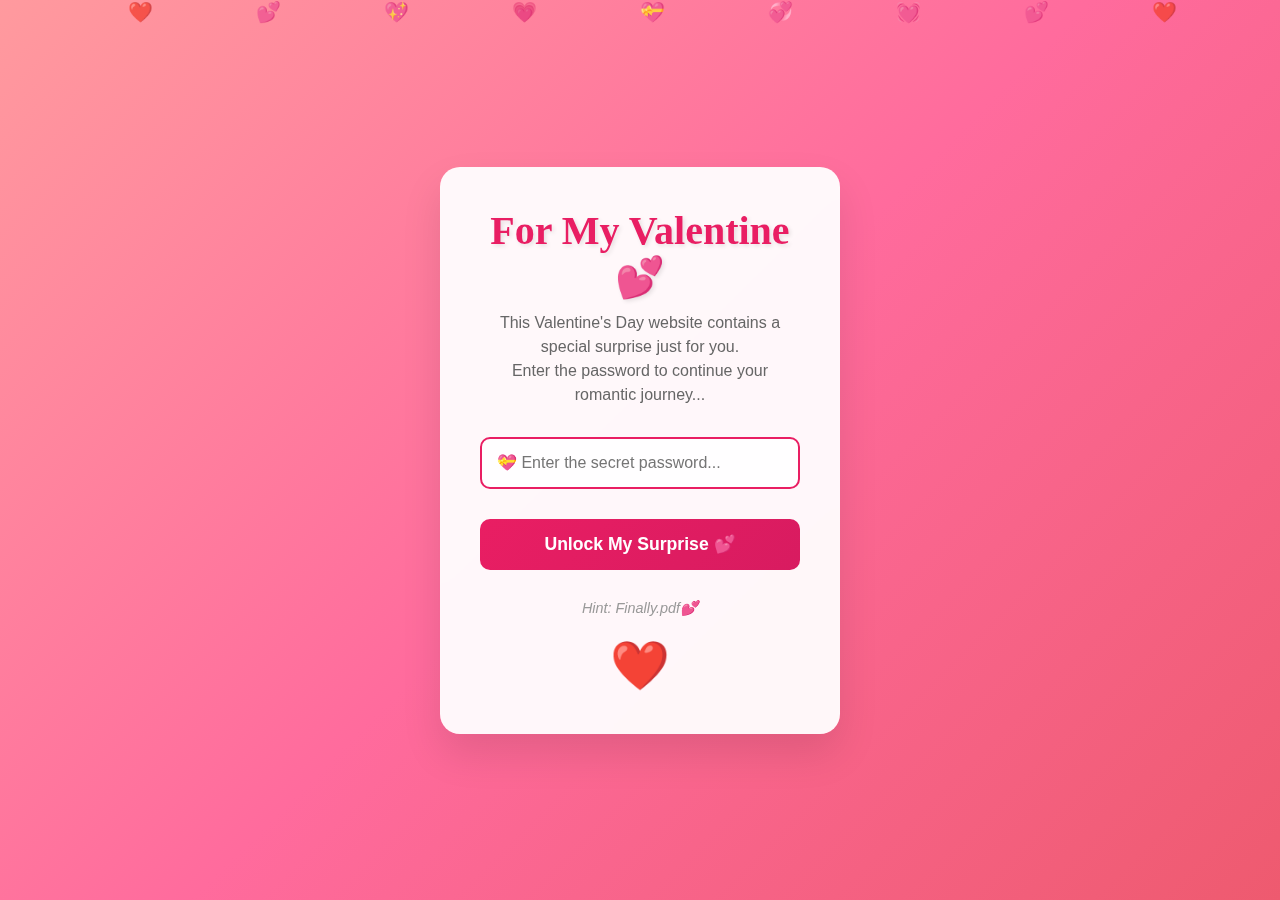
<file: index.html>
<!DOCTYPE html>
<html lang="en">
<head>
    <meta charset="UTF-8">
    <meta name="viewport" content="width=device-width, initial-scale=1.0">
    <title>Happy Valentine's Day, Sreenidhyee!</title>
    <link rel="stylesheet" href="style.css">
    <link href="https://fonts.googleapis.com/css2?family=Dancing+Script:wght@400;700&family=Poppins:wght@300;400;600&display=swap" rel="stylesheet">
    <script>
        // Redirect to login page immediately
        window.location.href = 'login.html';
    </script>
</head>
<body>
    <div class="redirect-message">
        <h1> Redirecting to Valentine's Login... </h1>
        <p>If not redirected, <a href="login.html">click here</a></p>
                        </p>
                        <p class="letter-text">
                            You are the most amazing person I've ever met - kind, beautiful, 
                            intelligent, and full of life. Every day with you is a gift, 
                            and I'm grateful for every moment we share together.
                        </p>
                        <p class="letter-text">
                            So what do you say? Will you make my Valentine's dreams come true?
                        </p>
                        <p class="signature">
                            With all my love ❤️
                        </p>
                    </div>
                </div>
            </section>
            
            <section class="interactive-section">
                <div class="reasons-container">
                    <h3>Why I Love You</h3>
                    <div class="reasons-list" id="reasonsList">
                        <div class="reason-item">Your beautiful smile</div>
                    </div>
                    <button class="add-reason-btn" id="addReasonBtn">Add another reason</button>
                </div>
                
                <div class="music-section">
                    <h3>Our Song(s)</h3>
                    <div class="music-player">
                        <button class="play-btn" id="playBtn">▶️ Play</button>
                        <div class="song-info">
                            <p class="song-title">Perfect - Ed Sheeran</p>
                            <p class="song-artist">The song that makes me think of you</p>
                        </div>
                        <div class="song-controls">
                            <button class="next-btn" id="nextBtn">⏭️ Next</button>
                            <button class="prev-btn" id="prevBtn">⏮️ Prev</button>
                        </div>
                        <audio id="songAudio" preload="auto">
                            <source src="assets/music/Hey KAALYANI.mp3" type="audio/mpeg">
                            <source src="assets/music/Hey KAALYANI.m4a" type="audio/mp4">
                            <source src="assets/music/Hey KAALYANI.ogg" type="audio/ogg">
                            <source src="https://www.soundhelix.com/examples/mp3/SoundHelix-Song-1.mp3" type="audio/mpeg">
                            Your browser does not support the audio element.
                        </audio>
                    </div>
                    <div class="playlist" id="playlist">
                        <div class="playlist-item active" data-song="0">
                            <span class="song-number">1</span>
                            <div class="song-details">
                                <p class="playlist-title">🎵 Surprise Song 1</p>
                                <p class="playlist-artist">Click to reveal</p>
                            </div>
                        </div>
                        <div class="playlist-item" data-song="1">
                            <span class="song-number">2</span>
                            <div class="song-details">
                                <p class="playlist-title">🎵 Surprise Song 2</p>
                                <p class="playlist-artist">Click to reveal</p>
                            </div>
                        </div>
                        <div class="playlist-item" data-song="2">
                            <span class="song-number">3</span>
                            <div class="song-details">
                                <p class="playlist-title">🎵 Surprise Song 3</p>
                                <p class="playlist-artist">Click to reveal</p>
                            </div>
                        </div>
                        <div class="playlist-item" data-song="3">
                            <span class="song-number">4</span>
                            <div class="song-details">
                                <p class="playlist-title">🎵 Surprise Song 4</p>
                                <p class="playlist-artist">Click to reveal</p>
                            </div>
                        </div>
                        <div class="playlist-item" data-song="4">
                            <span class="song-number">5</span>
                            <div class="song-details">
                                <p class="playlist-title">🎵 Surprise Song 5</p>
                                <p class="playlist-artist">Click to reveal</p>
                            </div>
                        </div>
                    </div>
                </div>
            </section>
            
            <section class="photo-section">
                <h3>Our Memories</h3>
                <div class="photo-gallery">
                    <div class="photo-container" id="photo1">
                        <img id="uploadedPhoto1" class="uploaded-photo" src="assets/photos/IMG_5080.jpeg" onerror="this.style.display='none'; document.querySelector('#photo1 .photo-placeholder').style.display='flex';" onclick="document.getElementById('fileInput1').click()">
                        <div class="photo-placeholder" onclick="document.getElementById('fileInput1').click()">
                            <span>📸</span>
                            <p>Our first date</p>
                            <small>Click to change photo</small>
                        </div>
                        <input type="file" id="fileInput1" accept="image/*" style="display: none;" onchange="handlePhotoUpload(event, 'uploadedPhoto1', 'photo1')">
                    </div>
                    <div class="photo-container" id="photo2">
                        <img id="uploadedPhoto2" class="uploaded-photo" src="assets/photos/IMG_5081.jpeg" onerror="this.style.display='none'; document.querySelector('#photo2 .photo-placeholder').style.display='flex';" onclick="document.getElementById('fileInput2').click()">
                        <div class="photo-placeholder" onclick="document.getElementById('fileInput2').click()">
                            <span>🎉</span>
                            <p>Special moments</p>
                            <small>Click to change photo</small>
                        </div>
                        <input type="file" id="fileInput2" accept="image/*" style="display: none;" onchange="handlePhotoUpload(event, 'uploadedPhoto2', 'photo2')">
                    </div>
                    <div class="photo-container" id="photo3">
                        <img id="uploadedPhoto3" class="uploaded-photo" src="assets/photos/IMG_5082.jpeg" onerror="this.style.display='none'; document.querySelector('#photo3 .photo-placeholder').style.display='flex';" onclick="document.getElementById('fileInput3').click()">
                        <div class="photo-placeholder" onclick="document.getElementById('fileInput3').click()">
                            <span>💑</span>
                            <p>Together forever</p>
                            <small>Click to change photo</small>
                        </div>
                        <input type="file" id="fileInput3" accept="image/*" style="display: none;" onchange="handlePhotoUpload(event, 'uploadedPhoto3', 'photo3')">
                    </div>
                </div>
            </section>
            
            <footer class="card-footer">
                <div class="final-message">
                    <p>Will you be my Valentine? 💕</p>
                    <p>I can't wait to celebrate with you!</p>
                </div>
                <div class="valentine-buttons">
                    <button class="valentine-btn yes-btn" id="yesBtn">Yes</button>
                    <button class="valentine-btn no-btn" id="noBtn">No</button>
                </div>
                <div class="heart-beat">❤️</div>
            </footer>
            
            <!-- Quiz Modal -->
            <div class="quiz-modal" id="quizModal">
                <div class="quiz-content">
                    <h3>🎉 Amazing Choice! 🎉</h3>
                    <p>Before we celebrate, answer this quick question:</p>
                    <div class="quiz-question">
                        <p>What's our most special memory together?</p>
                        <div class="quiz-options">
                            <button class="quiz-option" data-answer="first">Our first date</button>
                            <button class="quiz-option" data-answer="laughter">When you laughed at my jokes</button>
                            <button class="quiz-option" data-answer="moment">That perfect sunset moment</button>
                            <button class="quiz-option" data-answer="all">Every moment with you</button>
                        </div>
                    </div>
                    <button class="quiz-close" id="quizClose">Continue 💕</button>
                </div>
            </div>
        </main>
        
        <div class="background-hearts"></div>
    </div>
    
    <script src="script.js"></script>
</body>
</html>
</file>
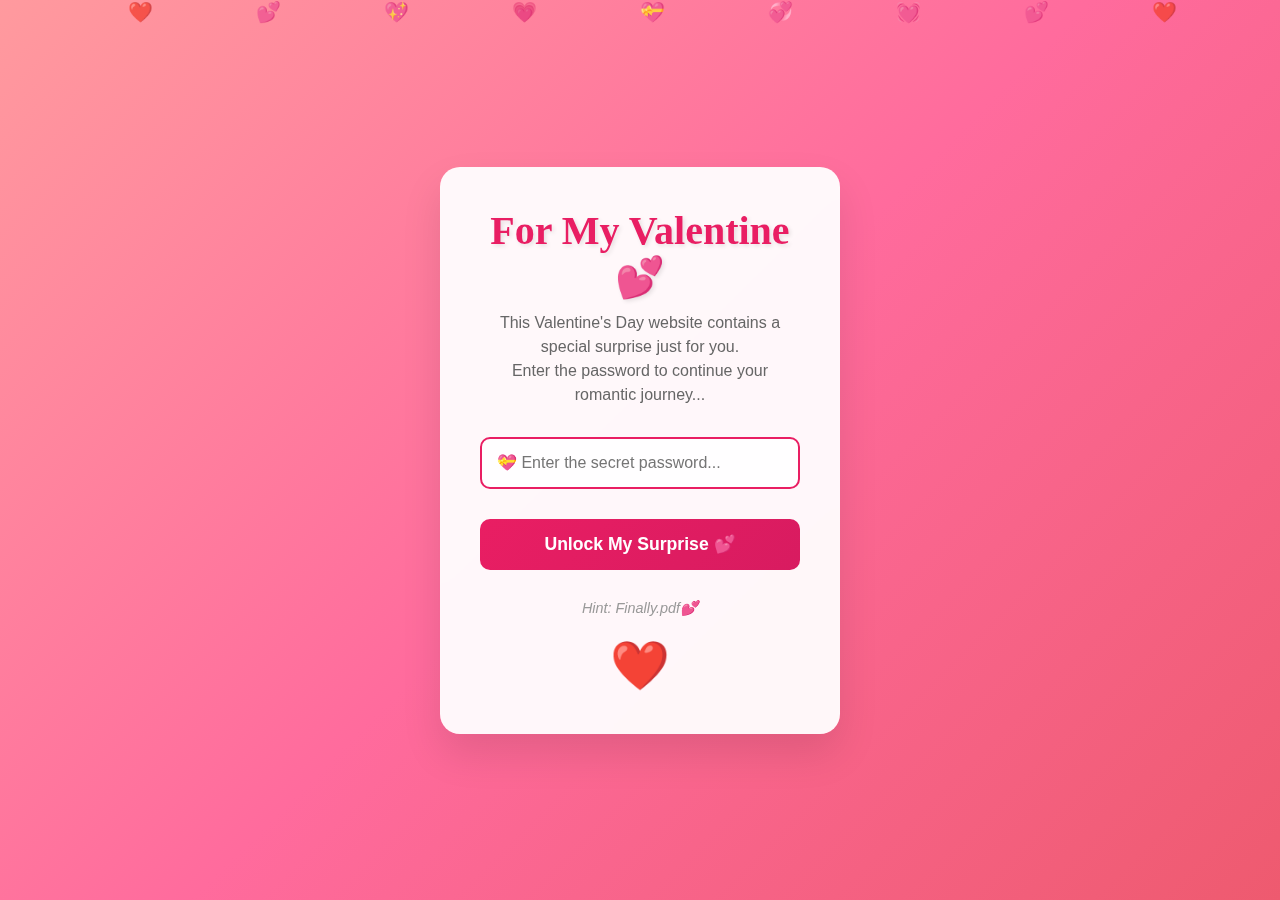
<file: login.html>
<!DOCTYPE html>
<html lang="en">
<head>
    <meta charset="UTF-8">
    <meta name="viewport" content="width=device-width, initial-scale=1.0">
    <title>For My Valentine 💕</title>
    <style>
        * {
            margin: 0;
            padding: 0;
            box-sizing: border-box;
        }

        body {
            font-family: 'Poppins', sans-serif;
            background: linear-gradient(135deg, #ff9a9e 0%, #ff6b9d 50%, #ee5a6f 100%);
            min-height: 100vh;
            display: flex;
            align-items: center;
            justify-content: center;
            overflow: hidden;
        }

        .floating-hearts {
            position: fixed;
            top: 0;
            left: 0;
            width: 100%;
            height: 100%;
            pointer-events: none;
            z-index: 1;
        }

        .heart {
            position: absolute;
            font-size: 20px;
            color: rgba(255, 255, 255, 0.8);
            animation: float 6s ease-in-out infinite;
        }

        .heart:nth-child(1) { left: 10%; animation-delay: 0s; }
        .heart:nth-child(2) { left: 20%; animation-delay: 1s; }
        .heart:nth-child(3) { left: 30%; animation-delay: 2s; }
        .heart:nth-child(4) { left: 40%; animation-delay: 3s; }
        .heart:nth-child(5) { left: 50%; animation-delay: 4s; }
        .heart:nth-child(6) { left: 60%; animation-delay: 5s; }
        .heart:nth-child(7) { left: 70%; animation-delay: 6s; }
        .heart:nth-child(8) { left: 80%; animation-delay: 7s; }
        .heart:nth-child(9) { left: 90%; animation-delay: 8s; }

        @keyframes float {
            0%, 100% {
                transform: translateY(100vh) rotate(0deg);
                opacity: 0;
            }
            10% {
                opacity: 0.8;
            }
            90% {
                opacity: 0.8;
            }
        }

        .login-container {
            background: rgba(255, 255, 255, 0.95);
            padding: 40px;
            border-radius: 20px;
            box-shadow: 0 20px 40px rgba(0, 0, 0, 0.1);
            text-align: center;
            z-index: 10;
            max-width: 400px;
            width: 90%;
            backdrop-filter: blur(10px);
        }

        .login-title {
            font-family: 'Dancing Script', cursive;
            font-size: 2.5rem;
            color: #e91e63;
            margin-bottom: 10px;
            text-shadow: 2px 2px 4px rgba(0, 0, 0, 0.1);
        }

        .login-subtitle {
            color: #666;
            font-size: 1rem;
            margin-bottom: 30px;
            line-height: 1.5;
        }

        .password-form {
            margin-bottom: 30px;
        }

        .password-input {
            width: 100%;
            padding: 15px;
            border: 2px solid #e91e63;
            border-radius: 10px;
            font-size: 1rem;
            background: rgba(255, 255, 255, 0.9);
            transition: all 0.3s ease;
            margin-bottom: 20px;
        }

        .password-input:focus {
            outline: none;
            border-color: #d81b60;
            box-shadow: 0 0 10px rgba(233, 30, 99, 0.2);
            transform: scale(1.02);
        }

        .login-btn {
            width: 100%;
            padding: 15px;
            background: linear-gradient(135deg, #e91e63, #d81b60);
            color: white;
            border: none;
            border-radius: 10px;
            font-size: 1.1rem;
            font-weight: 600;
            cursor: pointer;
            transition: all 0.3s ease;
            margin-top: 10px;
        }

        .login-btn:hover {
            transform: translateY(-2px);
            box-shadow: 0 10px 20px rgba(233, 30, 99, 0.3);
        }

        .hint {
            color: #999;
            font-size: 0.9rem;
            margin-top: 20px;
            font-style: italic;
        }

        .error {
            color: #ff4444;
            font-size: 0.9rem;
            margin-top: 15px;
            padding: 10px;
            background: rgba(255, 68, 68, 0.1);
            border-radius: 5px;
            display: none;
        }

        .heart-beat {
            font-size: 3rem;
            animation: heartbeat 1.5s ease-in-out infinite;
            margin-top: 20px;
        }

        @keyframes heartbeat {
            0%, 100% { transform: scale(1); }
            25% { transform: scale(1.1); }
            45% { transform: scale(1); }
        }
    </style>
</head>
<body>
    <div class="floating-hearts">
        <div class="heart">❤️</div>
        <div class="heart">💕</div>
        <div class="heart">💖</div>
        <div class="heart">💗</div>
        <div class="heart">💝</div>
        <div class="heart">💞</div>
        <div class="heart">💓</div>
        <div class="heart">💕</div>
        <div class="heart">❤️</div>
    </div>

    <div class="login-container">
        <h1 class="login-title">For My Valentine 💕</h1>
        <p class="login-subtitle">This Valentine's Day website contains a special surprise just for you.<br>Enter the password to continue your romantic journey...</p>
        
        <form class="password-form" onsubmit="handleLogin(event)">
            <input 
                type="password" 
                class="password-input" 
                id="passwordInput"
                placeholder="💝 Enter the secret password..." 
                required
                autocomplete="off"
            >
            <button type="submit" class="login-btn">Unlock My Surprise 💕</button>
        </form>
        
        <p class="hint">Hint: Finally.pdf💕</p>
        <div class="error" id="errorMessage"></div>
        <div class="heart-beat">❤️</div>
    </div>

    <script>
        function handleLogin(event) {
            event.preventDefault();
            
            const password = document.getElementById('passwordInput').value;
            const correctPassword = '1116-12-9950580.17152-2235';
            const errorMessage = document.getElementById('errorMessage');
            
            if (password === correctPassword) {
                // Success - redirect to main site
                localStorage.setItem('valentineAccess', 'granted');
                document.body.style.animation = 'fadeOut 0.5s ease';
                setTimeout(() => {
                    window.location.href = 'index.html';
                }, 500);
            } else {
                // Error - shake and show message
                errorMessage.textContent = '💔 Wrong password! Think about our special moments...';
                errorMessage.style.display = 'block';
                document.getElementById('passwordInput').style.animation = 'shake 0.5s ease';
                
                setTimeout(() => {
                    document.getElementById('passwordInput').style.animation = '';
                }, 500);
            }
        }
        
        // Add shake animation
        const style = document.createElement('style');
        style.textContent = `
            @keyframes shake {
                0%, 100% { transform: translateX(0); }
                25% { transform: translateX(-10px); }
                75% { transform: translateX(10px); }
                100% { transform: translateX(0); }
            }
        `;
        document.head.appendChild(style);
    </script>
</body>
</html>
</file>
<file: style.css>
* {
    margin: 0;
    padding: 0;
    box-sizing: border-box;
}

body {
    font-family: 'Poppins', sans-serif;
    background: linear-gradient(135deg, #667eea 0%, #764ba2 100%);
    min-height: 100vh;
    overflow-x: hidden;
    position: relative;
}

.container {
    max-width: 1200px;
    margin: 0 auto;
    padding: 20px;
    position: relative;
    z-index: 1;
}

/* Floating Hearts Animation */
.hearts-container {
    position: fixed;
    top: 0;
    left: 0;
    width: 100%;
    height: 100%;
    pointer-events: none;
    z-index: 0;
}

.floating-heart {
    position: absolute;
    font-size: 20px;
    animation: float 6s ease-in-out infinite;
    opacity: 0.7;
}

.floating-heart:nth-child(1) {
    left: 10%;
    animation-delay: 0s;
    font-size: 25px;
}

.floating-heart:nth-child(2) {
    left: 20%;
    animation-delay: 1s;
    font-size: 30px;
}

.floating-heart:nth-child(3) {
    left: 35%;
    animation-delay: 2s;
    font-size: 22px;
}

.floating-heart:nth-child(4) {
    left: 60%;
    animation-delay: 3s;
    font-size: 28px;
}

.floating-heart:nth-child(5) {
    left: 80%;
    animation-delay: 4s;
    font-size: 24px;
}

@keyframes float {
    0%, 100% {
        transform: translateY(100vh) rotate(0deg);
        opacity: 0;
    }
    10% {
        opacity: 0.7;
    }
    90% {
        opacity: 0.7;
    }
    100% {
        transform: translateY(-100vh) rotate(360deg);
        opacity: 0;
    }
}

/* Main Valentine Card */
.valentine-card {
    background: rgba(255, 255, 255, 0.95);
    border-radius: 20px;
    padding: 40px;
    box-shadow: 0 20px 40px rgba(0, 0, 0, 0.1);
    backdrop-filter: blur(10px);
    animation: slideUp 1s ease-out;
    position: relative;
    z-index: 2;
}

@keyframes slideUp {
    from {
        opacity: 0;
        transform: translateY(50px);
    }
    to {
        opacity: 1;
        transform: translateY(0);
    }
}

.card-header {
    text-align: center;
    margin-bottom: 40px;
}

.main-title {
    font-family: 'Dancing Script', cursive;
    font-size: 3.5rem;
    color: #e91e63;
    margin-bottom: 10px;
    text-shadow: 2px 2px 4px rgba(0, 0, 0, 0.1);
    animation: pulse 2s ease-in-out infinite;
}

.name-title {
    font-family: 'Dancing Script', cursive;
    font-size: 2.5rem;
    color: #d81b60;
    font-weight: 700;
}

@keyframes pulse {
    0%, 100% {
        transform: scale(1);
    }
    50% {
        transform: scale(1.05);
    }
}

/* Envelope and Letter */
.message-section {
    margin-bottom: 40px;
}

.envelope {
    width: 100%;
    max-width: 500px;
    margin: 0 auto;
    position: relative;
    cursor: pointer;
}

.envelope-flap {
    background: linear-gradient(135deg, #ff6b6b, #ee5a6f);
    height: 200px;
    border-radius: 10px 10px 0 0;
    display: flex;
    align-items: center;
    justify-content: center;
    color: white;
    font-size: 1.2rem;
    font-weight: 600;
    transition: all 0.3s ease;
    position: relative;
    z-index: 2;
}

.envelope-flap:hover {
    transform: translateY(-5px);
    box-shadow: 0 10px 20px rgba(0, 0, 0, 0.2);
}

.envelope-flap.open {
    transform: rotateX(-180deg);
    transform-origin: top;
}

.letter {
    background: white;
    padding: 30px;
    border-radius: 0 0 10px 10px;
    box-shadow: 0 10px 30px rgba(0, 0, 0, 0.1);
    max-height: 0;
    overflow: hidden;
    transition: max-height 0.5s ease, padding 0.5s ease;
    position: relative;
}

.letter.open {
    max-height: 800px;
    padding: 30px;
}

/* Ensure letter starts closed */
.letter:not(.open) {
    max-height: 0;
}

.letter-text {
    margin-bottom: 15px;
    line-height: 1.6;
    color: #333;
    font-size: 1.1rem;
    text-align: left;
    padding: 0;
    margin: 0 0 15px 0;
}

.signature {
    text-align: right;
    font-style: italic;
    color: #e91e63;
    font-weight: 600;
    margin: 20px 0 0 0;
}

/* Interactive Section */
.interactive-section {
    display: grid;
    grid-template-columns: 1fr 1fr;
    gap: 30px;
    margin-bottom: 40px;
}

.reasons-container, .music-section {
    background: rgba(255, 182, 193, 0.1);
    padding: 25px;
    border-radius: 15px;
    border: 2px solid rgba(255, 105, 180, 0.3);
}

.reasons-container h3, .music-section h3 {
    color: #d81b60;
    margin-bottom: 20px;
    font-size: 1.5rem;
    text-align: center;
}

.reasons-list {
    margin-bottom: 20px;
}

.reason-item {
    background: white;
    padding: 12px 15px;
    margin-bottom: 10px;
    border-radius: 25px;
    border-left: 4px solid #e91e63;
    animation: slideIn 0.5s ease-out;
    transition: transform 0.3s ease;
}

.reason-item:hover {
    transform: translateX(5px);
    box-shadow: 0 5px 15px rgba(233, 30, 99, 0.2);
}

@keyframes slideIn {
    from {
        opacity: 0;
        transform: translateX(-20px);
    }
    to {
        opacity: 1;
        transform: translateX(0);
    }
}

.add-reason-btn {
    background: linear-gradient(135deg, #e91e63, #d81b60);
    color: white;
    border: none;
    padding: 12px 25px;
    border-radius: 25px;
    font-size: 1rem;
    cursor: pointer;
    transition: all 0.3s ease;
    width: 100%;
}

.add-reason-btn:hover {
    transform: translateY(-2px);
    box-shadow: 0 10px 20px rgba(233, 30, 99, 0.3);
}

.music-player {
    display: flex;
    align-items: center;
    gap: 20px;
    margin-bottom: 20px;
}

.play-btn {
    background: linear-gradient(135deg, #e91e63, #d81b60);
    color: white;
    border: none;
    width: 65px;
    height: 65px;
    border-radius: 50%;
    font-size: 1.3rem;
    cursor: pointer;
    transition: all 0.3s ease;
    box-shadow: 0 4px 15px rgba(233, 30, 99, 0.3);
    display: flex;
    align-items: center;
    justify-content: center;
    font-weight: 600;
    position: relative;
    overflow: hidden;
}

.play-btn::before {
    content: '';
    position: absolute;
    top: 0;
    left: -100%;
    width: 100%;
    height: 100%;
    background: linear-gradient(135deg, #4caf50, #45a049);
    transition: left 0.3s ease;
    z-index: 1;
}

.play-btn:hover::before {
    left: 0;
}

.play-btn:hover {
    transform: scale(1.1);
    box-shadow: 0 8px 25px rgba(233, 30, 99, 0.4);
}

.play-btn.playing {
    background: linear-gradient(135deg, #4caf50, #45a049);
    animation: pulse 2s ease-in-out infinite;
}

.song-controls {
    display: flex;
    gap: 10px;
}

.next-btn, .prev-btn {
    background: rgba(233, 30, 99, 0.8);
    color: white;
    border: none;
    padding: 8px 12px;
    border-radius: 20px;
    cursor: pointer;
    transition: all 0.3s ease;
    font-size: 0.9rem;
}

.next-btn:hover, .prev-btn:hover {
    background: #e91e63;
    transform: scale(1.05);
}

.playlist {
    background: rgba(255, 255, 255, 0.5);
    border-radius: 15px;
    padding: 15px;
    max-height: none;
    overflow: visible;
}

.playlist-item {
    display: flex;
    align-items: center;
    padding: 12px 15px;
    margin-bottom: 8px;
    border-radius: 10px;
    cursor: pointer;
    transition: all 0.3s ease;
    background: rgba(255, 255, 255, 0.7);
}

.playlist-item:hover {
    background: rgba(233, 30, 99, 0.1);
    transform: translateX(5px);
}

.playlist-item.active {
    background: linear-gradient(135deg, rgba(233, 30, 99, 0.2), rgba(216, 27, 96, 0.1));
    border-left: 4px solid #e91e63;
}

.song-number {
    background: #e91e63;
    color: white;
    width: 25px;
    height: 25px;
    border-radius: 50%;
    display: flex;
    align-items: center;
    justify-content: center;
    font-size: 0.8rem;
    font-weight: 600;
    margin-right: 15px;
    flex-shrink: 0;
}

.song-details {
    flex: 1;
}

.playlist-title {
    font-weight: 600;
    color: #333;
    margin-bottom: 3px;
    font-size: 0.95rem;
}

.playlist-artist {
    color: #666;
    font-size: 0.85rem;
}

.song-info {
    flex: 1;
}

.song-title {
    font-weight: 600;
    color: #333;
    margin-bottom: 5px;
}

.song-artist {
    color: #666;
    font-size: 0.9rem;
}

/* Photo Gallery */
.photo-section {
    margin-bottom: 40px;
}

.photo-section h3 {
    text-align: center;
    color: #d81b60;
    font-size: 1.8rem;
    margin-bottom: 30px;
}

.photo-gallery {
    display: grid;
    grid-template-columns: repeat(auto-fit, minmax(250px, 1fr));
    gap: 25px;
    max-width: 900px;
    margin: 0 auto;
}

.photo-container {
    position: relative;
    height: 250px;
    border-radius: 15px;
    overflow: hidden;
    box-shadow: 0 10px 25px rgba(0, 0, 0, 0.1);
    transition: transform 0.3s ease, box-shadow 0.3s ease;
}

.photo-container:hover {
    transform: translateY(-5px);
    box-shadow: 0 15px 35px rgba(0, 0, 0, 0.2);
}

.photo-placeholder {
    background: linear-gradient(135deg, #ffeaa7, #fdcb6e);
    height: 100%;
    display: none; /* Hidden by default, shown when photo fails to load */
    flex-direction: column;
    align-items: center;
    justify-content: center;
    font-size: 3rem;
    color: white;
    cursor: pointer;
    transition: all 0.3s ease;
    text-align: center;
    padding: 20px;
}

.photo-placeholder:hover {
    background: linear-gradient(135deg, #fdcb6e, #f39c12);
    transform: scale(1.02);
}

.photo-placeholder span {
    margin-bottom: 15px;
}

.photo-placeholder p {
    margin: 5px 0;
    font-size: 1.1rem;
    font-weight: 600;
}

.photo-placeholder small {
    opacity: 0.9;
    font-size: 0.9rem;
    margin-top: 10px;
}

.uploaded-photo {
    width: 100%;
    height: 100%;
    object-fit: cover;
    cursor: pointer;
    transition: transform 0.3s ease;
}

.uploaded-photo:hover {
    transform: scale(1.05);
}

/* Footer */
.card-footer {
    text-align: center;
    padding: 30px 0;
    border-top: 2px solid rgba(233, 30, 99, 0.2);
}

.final-message p {
    font-size: 1.2rem;
    color: #333;
    margin-bottom: 10px;
    font-weight: 300;
}

.valentine-buttons {
    display: flex;
    justify-content: center;
    gap: 20px;
    margin: 30px 0;
}

.valentine-btn {
    padding: 15px 40px;
    border: none;
    border-radius: 25px;
    font-size: 1.1rem;
    font-weight: 600;
    cursor: pointer;
    transition: all 0.3s ease;
    text-transform: uppercase;
    letter-spacing: 1px;
}

.yes-btn {
    background: linear-gradient(135deg, #4caf50, #45a049);
    color: white;
    box-shadow: 0 5px 15px rgba(76, 175, 80, 0.3);
}

.yes-btn:hover {
    transform: translateY(-3px);
    box-shadow: 0 8px 20px rgba(76, 175, 80, 0.4);
}

.no-btn {
    background: linear-gradient(135deg, #f44336, #d32f2f);
    color: white;
    box-shadow: 0 5px 15px rgba(244, 67, 54, 0.3);
    position: relative;
    overflow: hidden;
}

.no-btn:hover {
    transform: translateY(-3px);
    box-shadow: 0 8px 20px rgba(76, 175, 80, 0.4);
    background: linear-gradient(135deg, #4caf50, #45a049);
    color: white;
}

.no-btn::before {
    content: '';
    position: absolute;
    top: 0;
    left: -100%;
    width: 100%;
    height: 100%;
    background: linear-gradient(135deg, #4caf50, #45a049);
    transition: left 0.5s ease;
    z-index: 1;
}

.no-btn:hover::before {
    left: 0;
}

.no-btn span {
    position: relative;
    z-index: 2;
}

.heart-beat {
    font-size: 3rem;
    animation: heartbeat 1.5s ease-in-out infinite;
    margin-top: 20px;
}

/* Quiz Modal */
.quiz-modal {
    display: none;
    position: fixed;
    top: 0;
    left: 0;
    width: 100vw;
    height: 100vh;
    background: rgba(0, 0, 0, 0.8);
    z-index: 2000;
    animation: fadeIn 0.3s ease;
    overflow: auto;
}

.quiz-content {
    position: relative;
    top: 50%;
    left: 50%;
    transform: translate(-50%, -50%);
    background: white;
    padding: 40px;
    border-radius: 20px;
    box-shadow: 0 20px 40px rgba(0, 0, 0, 0.3);
    max-width: 500px;
    width: 90%;
    text-align: center;
    animation: slideUp 0.5s ease;
}

.quiz-content h3 {
    color: #e91e63;
    font-size: 1.8rem;
    margin-bottom: 15px;
}

.quiz-content p {
    color: #666;
    margin-bottom: 25px;
    font-size: 1.1rem;
}

.quiz-question {
    background: rgba(233, 30, 99, 0.1);
    padding: 20px;
    border-radius: 15px;
    margin-bottom: 25px;
}

.quiz-question p {
    color: #333;
    font-weight: 600;
    margin-bottom: 15px;
}

.quiz-options {
    display: grid;
    grid-template-columns: 1fr 1fr;
    gap: 10px;
}

.quiz-option {
    background: white;
    border: 2px solid #e91e63;
    color: #e91e63;
    padding: 12px 15px;
    border-radius: 10px;
    cursor: pointer;
    transition: all 0.3s ease;
    font-size: 0.9rem;
    font-weight: 500;
}

.quiz-option:hover {
    background: #e91e63;
    color: white;
    transform: scale(1.05);
}

.quiz-close {
    background: linear-gradient(135deg, #e91e63, #d81b60);
    color: white;
    border: none;
    padding: 15px 30px;
    border-radius: 25px;
    font-size: 1.1rem;
    cursor: pointer;
    transition: all 0.3s ease;
    font-weight: 600;
}

.quiz-close:hover {
    transform: scale(1.05);
    box-shadow: 0 10px 20px rgba(233, 30, 99, 0.3);
}

/* Massage Coupon Styles */
.coupon-section {
    margin-top: 25px;
    padding: 20px;
    background: rgba(255, 255, 255, 0.1);
    border-radius: 15px;
    border: 2px dashed rgba(255, 255, 255, 0.3);
}

.coupon {
    background: linear-gradient(135deg, #fff9c4, #ffe0b2);
    border-radius: 15px;
    padding: 25px;
    box-shadow: 0 10px 30px rgba(0, 0, 0, 0.1);
    border: 3px solid #e91e63;
    position: relative;
    overflow: hidden;
}

.coupon::before {
    content: '';
    position: absolute;
    top: -10px;
    left: -10px;
    right: -10px;
    bottom: -10px;
    border: 2px dashed #e91e63;
    border-radius: 15px;
    pointer-events: none;
}

.coupon-header {
    text-align: center;
    margin-bottom: 20px;
    padding-bottom: 15px;
    border-bottom: 2px solid rgba(233, 30, 99, 0.3);
}

.coupon-header h3 {
    color: #e91e63;
    font-size: 1.5rem;
    margin-bottom: 8px;
    text-shadow: 1px 1px 2px rgba(0, 0, 0, 0.1);
}

.coupon-header p {
    color: #666;
    font-style: italic;
    font-size: 0.9rem;
}

.coupon-body {
    text-align: left;
    margin-bottom: 20px;
}

.coupon-title {
    color: #d81b60;
    font-size: 1.3rem;
    font-weight: 700;
    text-align: center;
    margin-bottom: 15px;
    text-shadow: 1px 1px 2px rgba(0, 0, 0, 0.1);
}

.coupon-text {
    color: #333;
    font-size: 1rem;
    margin-bottom: 15px;
    text-align: center;
}

.coupon-list {
    list-style: none;
    padding: 0;
    margin: 0;
}

.coupon-list li {
    padding: 8px 0;
    font-size: 1rem;
    color: #444;
    border-bottom: 1px solid rgba(233, 30, 99, 0.2);
    display: flex;
    align-items: center;
}

.coupon-list li:last-child {
    border-bottom: none;
}

.coupon-footer {
    text-align: center;
    padding-top: 15px;
    border-top: 2px solid rgba(233, 30, 99, 0.3);
}

.coupon-valid {
    color: #e91e63;
    font-weight: 700;
    font-size: 0.9rem;
    margin-bottom: 5px;
}

.coupon-signature {
    color: #666;
    font-style: italic;
    font-size: 0.9rem;
}

.coupon-stamp {
    position: absolute;
    top: 20px;
    right: 20px;
    text-align: center;
    transform: rotate(-15deg);
    opacity: 0.8;
}

.coupon-stamp span {
    font-size: 2rem;
    display: block;
    margin-bottom: 5px;
}

.coupon-stamp p {
    font-size: 0.8rem;
    color: #e91e63;
    font-weight: 600;
    margin: 0;
}

.celebration-close {
    background: linear-gradient(135deg, #4caf50, #45a049);
    color: white;
    border: none;
    padding: 12px 25px;
    border-radius: 25px;
    font-size: 1rem;
    cursor: pointer;
    transition: all 0.3s ease;
    font-weight: 600;
    margin-top: 20px;
    box-shadow: 0 5px 15px rgba(76, 175, 80, 0.3);
}

.celebration-close:hover {
    transform: scale(1.05);
    box-shadow: 0 8px 20px rgba(76, 175, 80, 0.4);
}

@keyframes slideInRight {
    from {
        transform: translateX(100%);
        opacity: 0;
    }
    to {
        transform: translateX(0);
        opacity: 1;
    }
}

@keyframes slideOutRight {
    from {
        transform: translateX(0);
        opacity: 1;
    }
    to {
        transform: translateX(100%);
        opacity: 0;
    }
}

@keyframes heartbeat {
    0%, 100% {
        transform: scale(1);
    }
    25% {
        transform: scale(1.1);
    }
    45% {
        transform: scale(1);
    }
    60% {
        transform: scale(1.15);
    }
    80% {
        transform: scale(1);
    }
}

/* Background Hearts */
.background-hearts {
    position: fixed;
    top: 0;
    left: 0;
    width: 100%;
    height: 100%;
    pointer-events: none;
    z-index: 0;
    overflow: hidden;
}

/* Responsive Design */
@media (max-width: 768px) {
    .main-title {
        font-size: 2.5rem;
    }
    
    .name-title {
        font-size: 2rem;
    }
    
    .interactive-section {
        grid-template-columns: 1fr;
    }
    
    .photo-gallery {
        grid-template-columns: 1fr;
    }
    
    .valentine-card {
        padding: 20px;
    }
    
    .music-player {
        flex-direction: column;
        text-align: center;
    }
}

/* Additional animations */
.fade-in {
    animation: fadeIn 1s ease-out;
}

@keyframes fadeIn {
    from {
        opacity: 0;
    }
    to {
        opacity: 1;
    }
}

.bounce {
    animation: bounce 2s ease-in-out infinite;
}

@keyframes bounce {
    0%, 20%, 50%, 80%, 100% {
        transform: translateY(0);
    }
    40% {
        transform: translateY(-20px);
    }
    60% {
        transform: translateY(-10px);
    }
}
</file>
